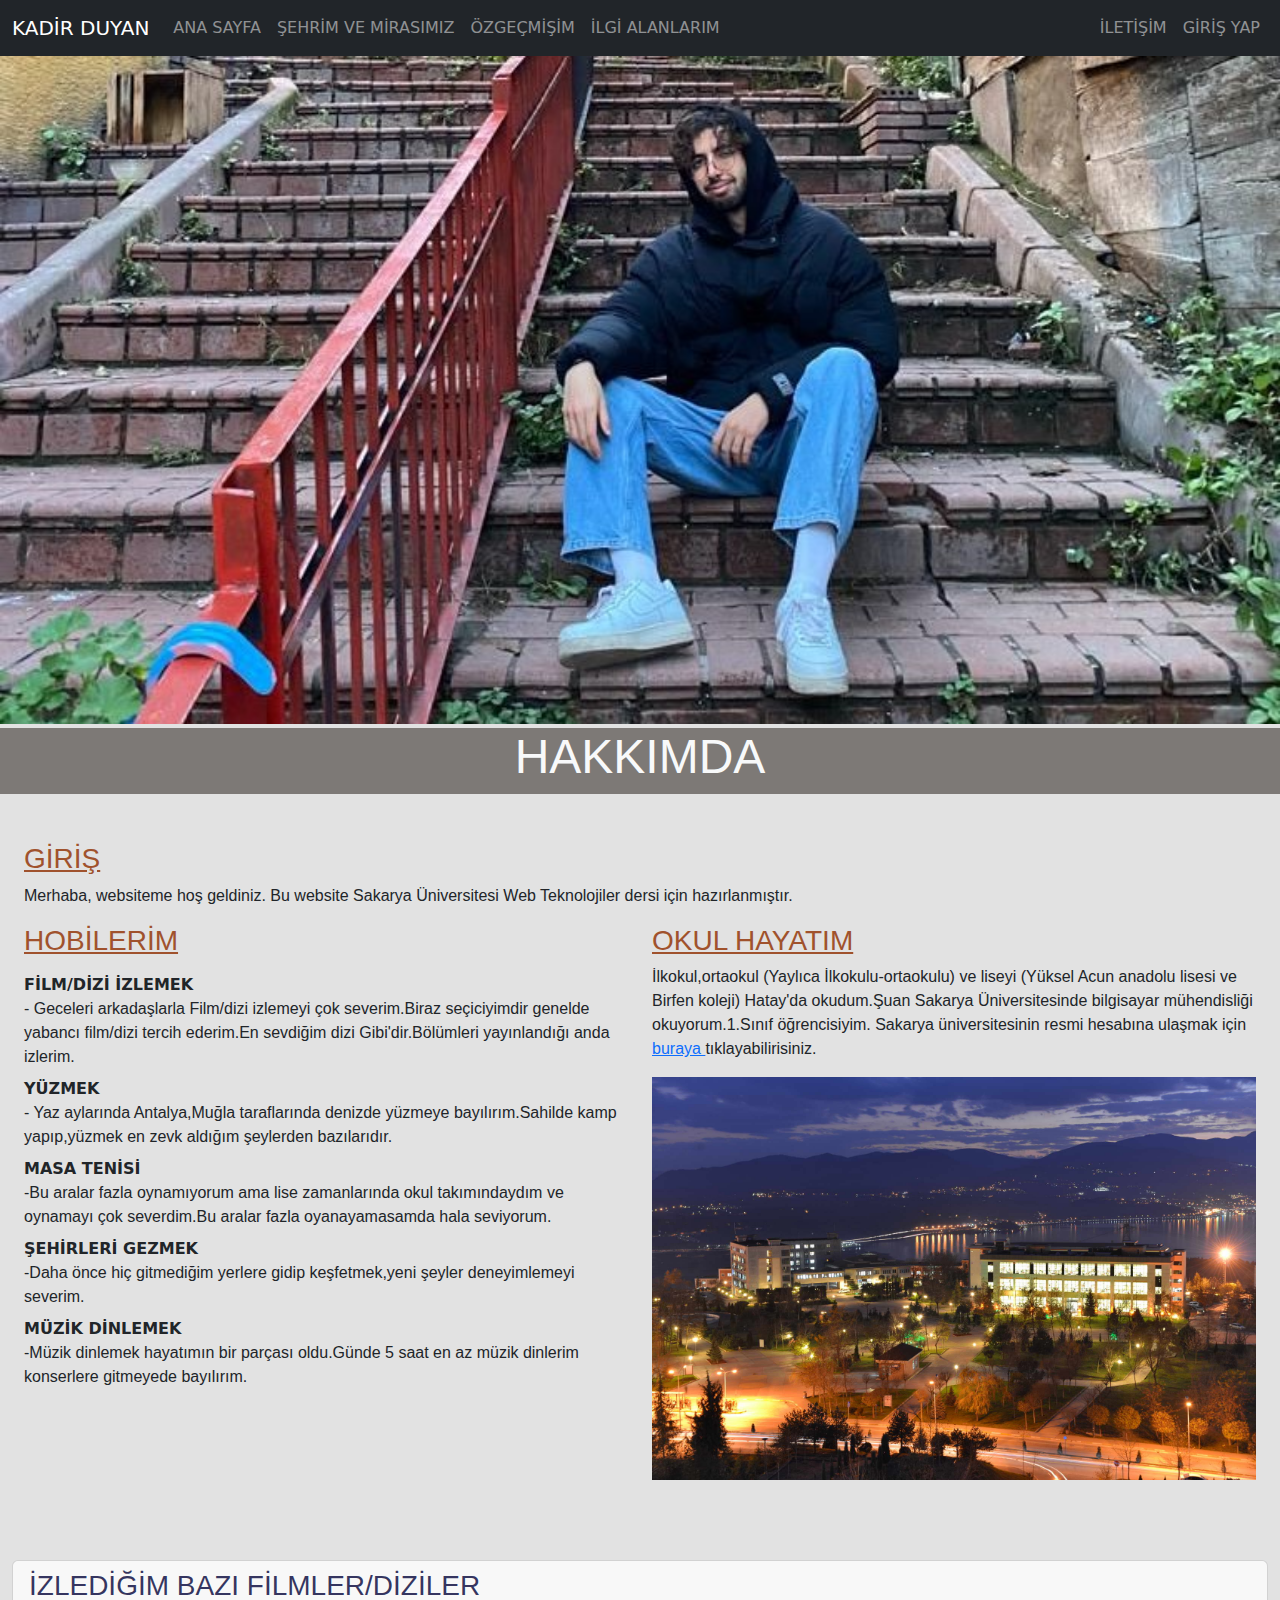
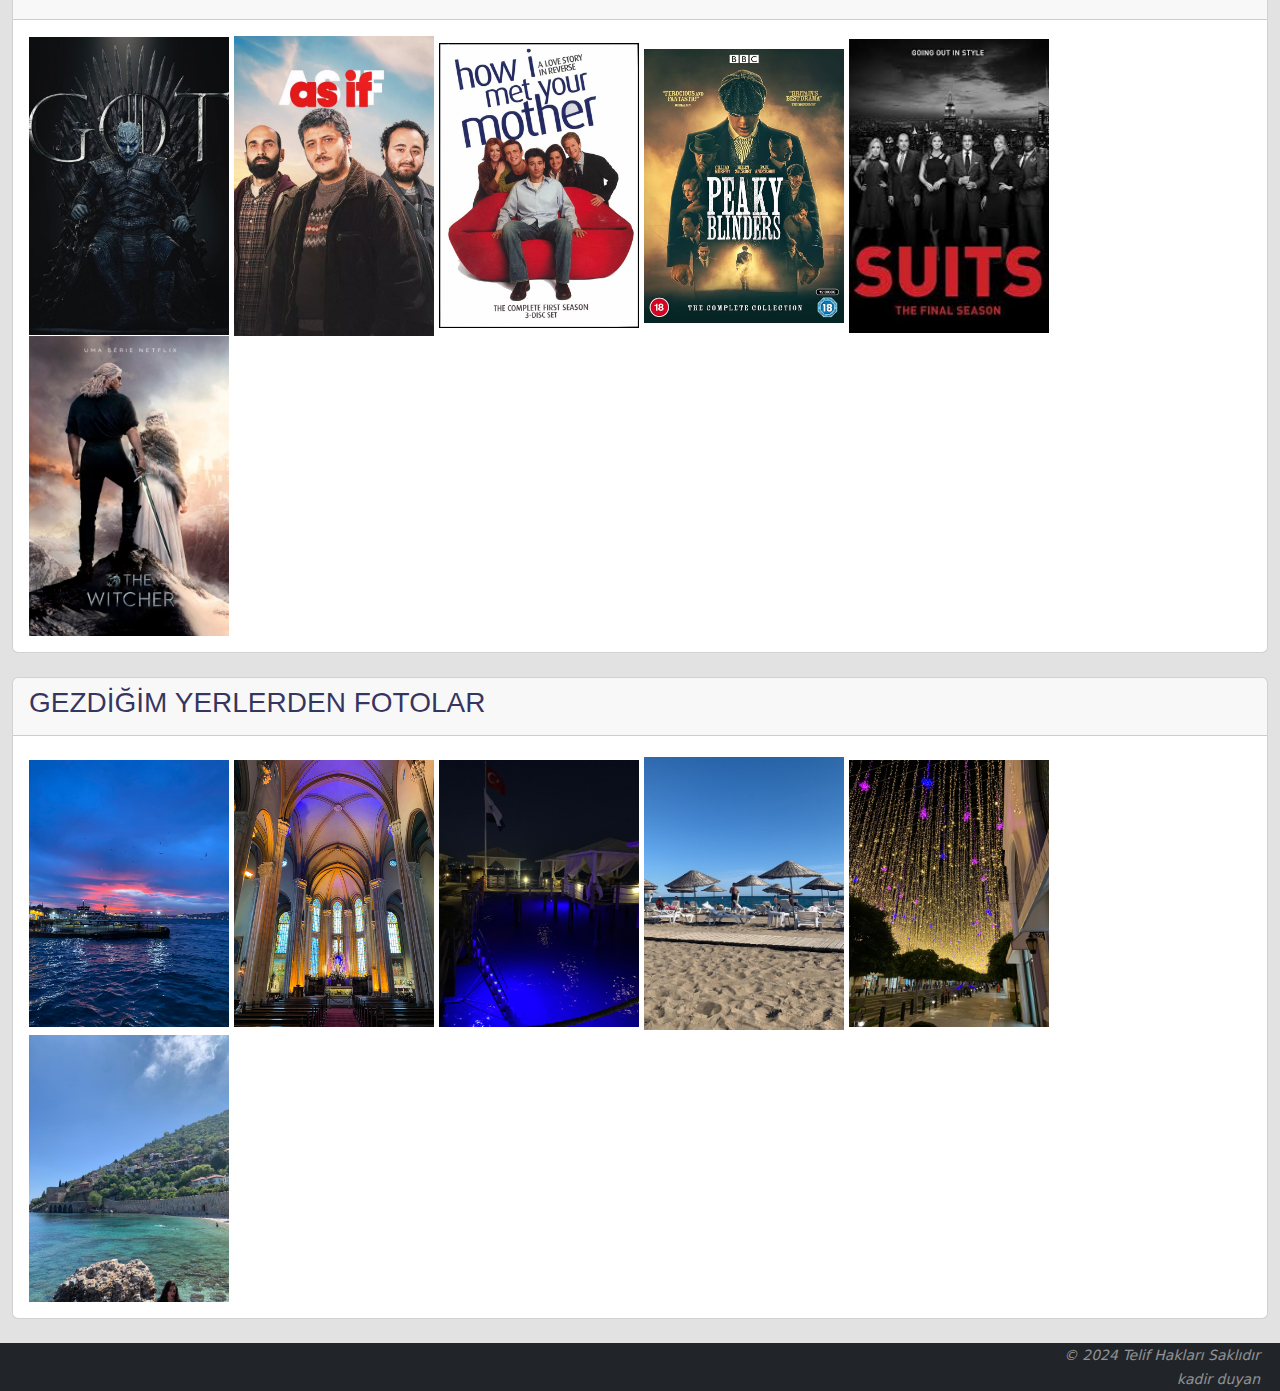
<file: websonodev/index.html>
<!DOCTYPE html>
<html lang="tr">
<head>
<meta charset="utf-8">
<meta name="viewport" content="width=device-width, initial-scale=1">
<meta name="description" content="Sakarya Üniversitesi Web Teknolojileri Ödevi anasayfa">
<meta name="keywords" content="hakkımda,anasayfa,sakarya üniversitesi ödev">
<meta name="author" content="Kadir Duyan">
<title>ana sayfa</title>
<link href="https://cdn.jsdelivr.net/npm/bootstrap@5.0.2/dist/css/bootstrap.min.css" rel="stylesheet">
<script src="https://cdn.jsdelivr.net/npm/bootstrap@5.0.2/dist/js/bootstrap.bundle.min.js"></script>
<link rel="stylesheet" type="text/css" href="anasayfastil.css" />

</head>

<body>

<div><!--menü-->
    <nav class="navbar navbar-expand-lg navbar-light bg-dark  menü">
        <div class="container-fluid">
            <a class="navbar-brand disabled text-white">KADİR DUYAN</a>
            <button type="button " class="navbar-toggler" data-bs-toggle="collapse" data-bs-target="#navbarCollapse">
                <span class="navbar-toggler-icon"></span>
            </button>
            <div class="collapse navbar-collapse" id="navbarCollapse">
                <div class="navbar-nav">
                    <a href="index.html" class="nav-item nav-link active text-white-50">ANA SAYFA</a>
                    <a href="Sehrim.html" class="nav-item nav-link text-white-50">ŞEHRİM VE MİRASIMIZ</a>
                    <a href="CV.html" class="nav-item nav-link text-white-50">ÖZGEÇMİŞİM</a>
                    <a href="İlgiAlanlarım.html" class="nav-item nav-link text-white-50">İLGİ ALANLARIM</a>                    
                </div>
                <div class="navbar-nav ms-auto">
                    <a href="İLETİŞİM.html" class="nav-item nav-link text-white-50" tabindex="-1">İLETİŞİM</a>

                    <a href="giriş.html" class="nav-item nav-link text-white-50">GİRİŞ YAP</a>
                </div>
            </div>
        </div>
    </nav>
</div>

<div class="container-flu"> <!-- GİRİŞTEKİ RESİM EKLENDİ-->
    <img class="img-fluid  w-100 "  src="RESİMLER/istanbulyan.jpg" alt="çalışma masası">
</div>

<div class="container-fluid"><!-- HAKKIMDA BAŞLIĞI-->
    <div class="row  mt-1 mb-4 başlık pb-0" >
      <h1 class="display-5 text-light">HAKKIMDA</h1>
    </div>
</div><br>


<div class="container-fluid mx-auto px-4"> <!--KENDİMİ TANITTIĞIM KISIM-->

  <div class="row">
      <div class=" col-sm-12">
        <h3>GİRİŞ</h3>
        <p>Merhaba, websiteme hoş geldiniz. Bu website Sakarya Üniversitesi Web Teknolojiler dersi için hazırlanmıştır.</p>
      </div>

      <div class="col-lg-6 col-sm-12 ">
         <h3>HOBİLERİM</h3>
          <p>
            <dl>
              <dt>FİLM/DİZİ İZLEMEK</dt>
               <dd>- Geceleri arkadaşlarla Film/dizi izlemeyi çok severim.Biraz seçiciyimdir genelde yabancı film/dizi tercih ederim.En sevdiğim dizi Gibi'dir.Bölümleri yayınlandığı anda izlerim.</dd>
              <dt>YÜZMEK</dt>
              <dd>- Yaz aylarında Antalya,Muğla taraflarında denizde yüzmeye bayılırım.Sahilde kamp yapıp,yüzmek en zevk aldığım şeylerden bazılarıdır.</dd>
              <dt>MASA TENİSİ</dt>
              <dd>-Bu aralar fazla oynamıyorum ama lise zamanlarında okul takımındaydım ve oynamayı çok severdim.Bu aralar fazla oyanayamasamda hala seviyorum.</dd>
              <dt>ŞEHİRLERİ GEZMEK</dt>
              <dd>-Daha önce hiç gitmediğim yerlere gidip keşfetmek,yeni şeyler deneyimlemeyi severim.</dd>
              <dt>MÜZİK DİNLEMEK</dt>
              <dd>-Müzik dinlemek hayatımın bir parçası oldu.Günde 5 saat en az müzik dinlerim konserlere gitmeyede bayılırım. </dd>
            </dl>    
          </p>
     </div>
  
      <div class="col-lg-6 col-sm-12">
      <h3>OKUL HAYATIM</h3>
      <p>İlkokul,ortaokul (Yaylıca İlkokulu-ortaokulu) ve liseyi (Yüksel Acun anadolu lisesi ve Birfen koleji) Hatay'da okudum.Şuan Sakarya Üniversitesinde bilgisayar mühendisliği okuyorum.1.Sınıf öğrencisiyim.
        Sakarya üniversitesinin resmi hesabına ulaşmak için <a target=" target=_blank" href="https://www.sakarya.edu.tr/">buraya </a>tıklayabilirisiniz.
      </p>
      <img class="img-fluid pb-2"  src="RESİMLER/sau-resim-25.jpg" alt="sakarya üniversitesi">
      </div>
 
  </div>
</div>
<br><br><br>


<div class="container-fluid ">
  <div class="row">
    <div class="col">
     <div class="accordion">
        <div class="card">
          <div class="card-header" >
              <h5 class="mb-0">
                <h3 id="kartbaşlık">İZLEDİĞİM BAZI FİLMLER/DİZİLER</h3>
              </h5>
           </div>
           
              <div  >
                 <div class="card-body">
                    <img src="RESİMLER/game of thrones.jpg" class="img-fluid" style="width: 200px;" alt="disenchantment">
                    <img src="RESİMLER/Gibidizi.jpg" class="img-fluid" style="width: 200px;" alt="esaretin bedeli">
                    <img src="RESİMLER/how ı meet your mother.jpg" class="img-fluid" style="width: 200px;" alt="benjamin button">
                    <img src="RESİMLER/peakyblinders.jpg" class="img-fluid" style="width: 200px;" alt="git başımdan">
                    <img src="RESİMLER/suits.jpg" class="img-fluid" style="width: 200px;" alt="crown">
                    <img src="RESİMLER/the witcher.jpg" class="img-fluid" style="width: 200px;" alt="mr and mrs smith">

                  </div>
              </div>
        </div>
      </div>
     </div>
  </div>
</div><br>

<div class="container-fluid ">
  <div class="row">
    <div class="col">
     <div class="accordion">
        <div class="card">
          <div class="card-header" >
              <h5 class="mb-0">
                <h3 id="kartbaşlık">GEZDİĞİM YERLERDEN FOTOLAR</h3>
              </h5>
           </div>
           
              <div  >
                 <div class="card-body">
                    <img src="RESİMLER/GEZİ1.jpg" class="img-fluid py-2" style="width: 200px;" alt="origin">
                    <img src="RESİMLER/GEZİ2.jpg" class="img-fluid" style="width: 200px;" alt="madam bovary">
                    <img src="RESİMLER/GEZİ3.jpg" class="img-fluid" style="width: 200px;" alt="çanlar kimin için çalıyor">
                    <img src="RESİMLER/GEZİ4.jpg" class="img-fluid" style="width: 200px;" alt="gazap üzümleri">
                    <img src="RESİMLER/GEZİ5.jpg" class="img-fluid" style="width: 200px;" alt="çalıkuşu">
                    <img src="RESİMLER/GEZİ6.jpg" class="img-fluid" style="width: 200px;" alt="bir box">

                  </div>
              </div>
        </div>
      </div>
     </div>
  </div>
</div><br>

  
<footer class="bg-dark text-white-50">
  <small><i>&copy 2024 Telif Hakları Saklıdır<br> kadir duyan</i></small>
</footer>
 
 
</body>
</html>
</file>
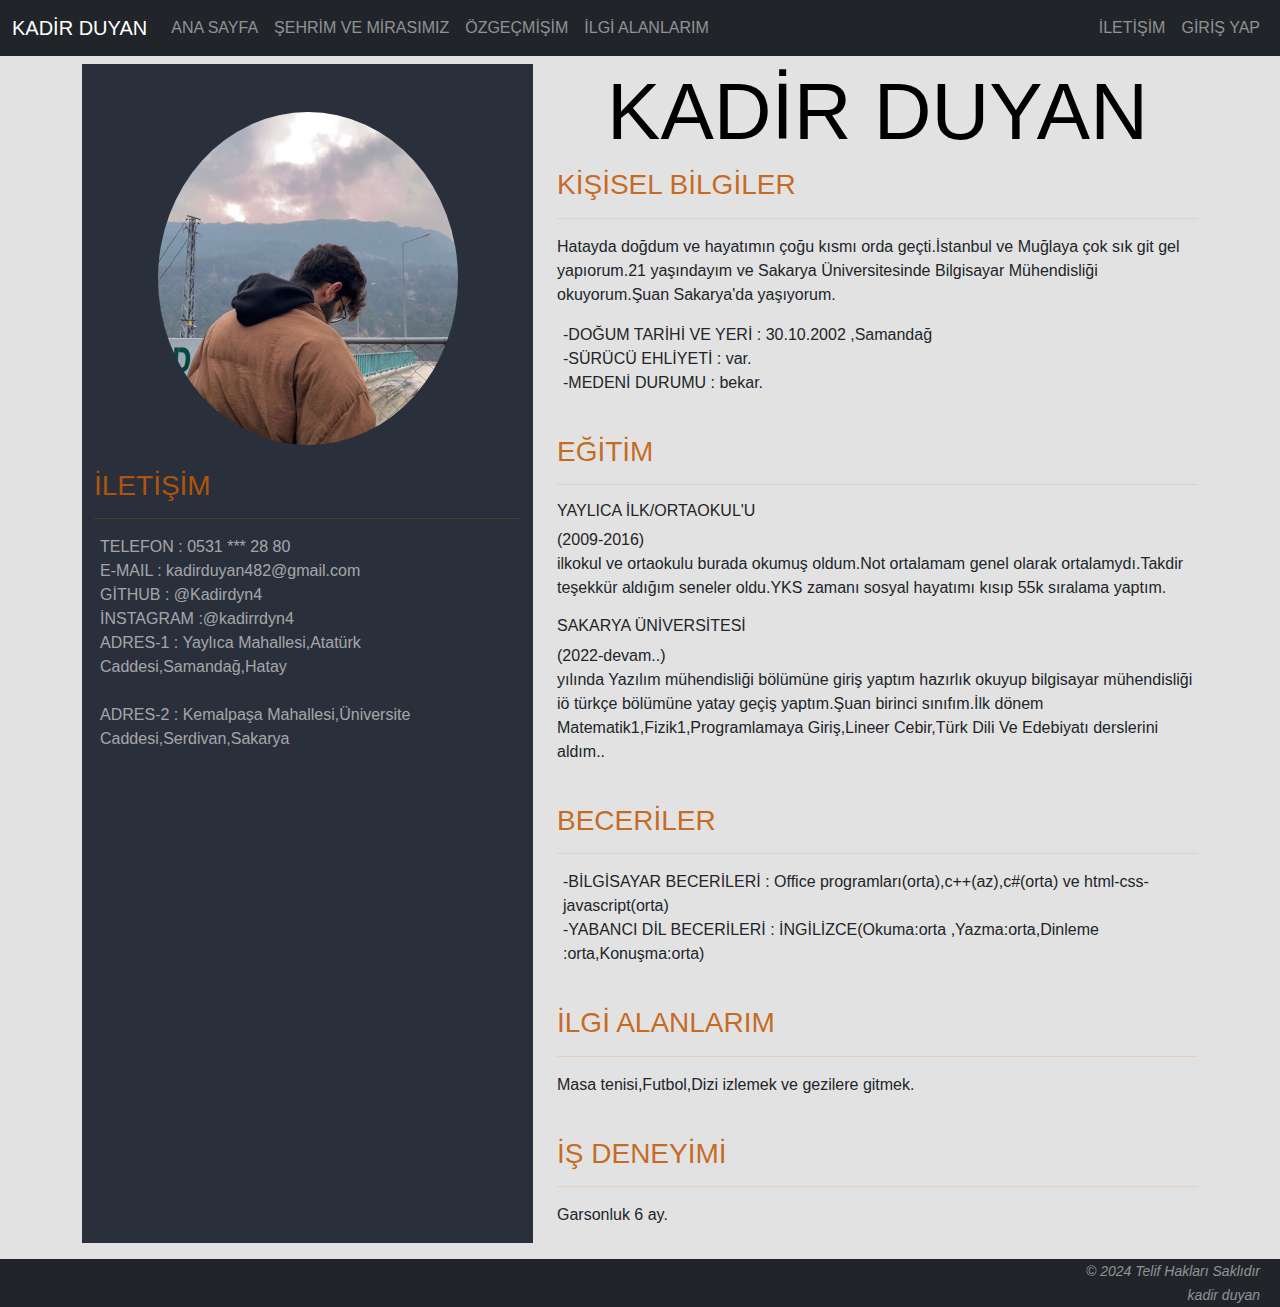
<file: aa/CV.html>
<!DOCTYPE html>
<html lang="tr">
<head>
    <title>CV</title>
  <meta charset="utf-8">
  <meta name="viewport" content="width=device-width, initial-scale=1">
  <meta name="viewport" content="width=device-width, initial-scale=1">
  <meta name="description" content="Sakarya Üniversitesi Web Teknolojileri Ödevi anasayfa">
  <meta name="keywords" content="özgeçmiş,cv,sakarya üniversitesi ödev">   
  <meta name="author" content="KADİR DUYAN">

  <link rel="stylesheet" href="https://cdn.jsdelivr.net/npm/bootstrap@4.6.1/dist/css/bootstrap.min.css">
  <script src="https://cdn.jsdelivr.net/npm/jquery@3.6.0/dist/jquery.slim.min.js"></script>
  <script src="https://cdn.jsdelivr.net/npm/popper.js@1.16.1/dist/umd/popper.min.js"></script>
  <script src="https://cdn.jsdelivr.net/npm/bootstrap@4.6.1/dist/js/bootstrap.bundle.min.js"></script>

  <!--menü için-->
  <link href="https://cdn.jsdelivr.net/npm/bootstrap@5.0.2/dist/css/bootstrap.min.css" rel="stylesheet">
  <script src="https://cdn.jsdelivr.net/npm/bootstrap@5.0.2/dist/js/bootstrap.bundle.min.js"></script>
  <link rel="stylesheet" type="text/css" href="cvstil.css" />

</head>


<body>

<nav>
    <div><!--menü-->
        <nav class="navbar navbar-expand-lg navbar-light bg-dark  menü">
            <div class="container-fluid">
                <a class="navbar-brand disabled text-white">KADİR DUYAN</a>
                <button type="button" class="navbar-toggler" data-bs-toggle="collapse" data-bs-target="#navbarCollapse">
                    <span class="navbar-toggler-icon"></span>
                </button>
                <div class="collapse navbar-collapse" id="navbarCollapse">
                    <div class="navbar-nav">
                        <a href="index.html" class="nav-item nav-link  text-white-50">ANA SAYFA</a>
                        <a href="Sehrim.html" class="nav-item nav-link text-white-50">ŞEHRİM VE MİRASIMIZ</a>
                        <a href="CV.html" class="nav-item nav-link text-white-50 active">ÖZGEÇMİŞİM</a>
                        <a href="İlgiAlanlarım.html" class="nav-item nav-link text-white-50">İLGİ ALANLARIM</a>                    
                    </div>
                    <div class="navbar-nav ms-auto">
                        <a href="İLETİŞİM.html" class="nav-item nav-link text-white-50" tabindex="-1">İLETİŞİM</a>
                        <a href="giriş.html" class="nav-item nav-link text-white-50">GİRİŞ YAP</a>
                    </div>
                </div>
            </div>
        </nav>
    </div>
</nav>

<article>
    <section>
        <div class="container mt-2">
            <div class="row">
                <div class="col-lg-5 col-sm-12">
                    <div class="container d-inline-block h-100 sol"><!--RESİM VE ALT KISMI-->
                        <img class="img-fluid rounded-circle mx-auto mt-5 d-block " src="RESİMLER/BEN.jpg"  width="300" height="300" alt="kadir duyan resim">
                        <br>
                        <h3>İLETİŞİM</h3>
                        <hr>
                         <ul >
                          <li>TELEFON : 0531 *** 28 80 </li>
                          <li>E-MAIL : kadirduyan482@gmail.com</li>
                          <li>GİTHUB :<a href="https://github.com/Kadirduyan" target="_blank"> @Kadirdyn4</a></li>
                          <li>İNSTAGRAM :<a href="https://www.instagram.com/kadirr.dyn4/" target="_blank">@kadirrdyn4</a></li>
                          <li>ADRES-1 : Yaylıca Mahallesi,Atatürk Caddesi,Samandağ,Hatay</li><br>
                          <li>ADRES-2 : Kemalpaşa Mahallesi,Üniversite Caddesi,Serdivan,Sakarya</li>


                         </ul>
                    </div>
                </div>

                <div class="col-lg-7 col-sm-12 text-md-left"><!--TANITIM KISMI-->
                    <h1 class="display-1  text-sm-center ">KADİR DUYAN</h1>
                    <h3>KİŞİSEL BİLGİLER</h3>
                    <hr>
                    <p>Hatayda doğdum ve hayatımın çoğu kısmı orda geçti.İstanbul ve Muğlaya çok sık git gel yapıorum.21 yaşındayım ve Sakarya Üniversitesinde Bilgisayar Mühendisliği okuyorum.Şuan Sakarya'da yaşıyorum.
                        <ul>
                            <li>-DOĞUM TARİHİ VE YERİ : 30.10.2002 ,Samandağ</li>
                            <li>-SÜRÜCÜ EHLİYETİ : var.</li>
                            <li>-MEDENİ DURUMU : bekar.</li>
                            
                        </ul>
                    </p>
                    <br>

                    <h3>EĞİTİM</h3>
                    <hr>
                    <h6>YAYLICA İLK/ORTAOKUL'U</h6>
                    <p>(2009-2016)<br>ilkokul ve ortaokulu burada okumuş oldum.Not ortalamam genel olarak ortalamydı.Takdir teşekkür aldığım seneler oldu.YKS zamanı sosyal hayatımı kısıp 55k sıralama yaptım.
                    </p>

                    <h6>SAKARYA ÜNİVERSİTESİ</h6>
                    <p>(2022-devam..)<br> yılında Yazılım mühendisliği bölümüne giriş yaptım hazırlık okuyup bilgisayar mühendisliği iö türkçe bölümüne yatay geçiş yaptım.Şuan birinci sınıfım.İlk dönem Matematik1,Fizik1,Programlamaya Giriş,Lineer Cebir,Türk Dili Ve Edebiyatı derslerini aldım..
                     
                    </p><br>

                    <h3>BECERİLER</h3>
                    <hr>
                    <p>
                        <ul>
                            <li>-BİLGİSAYAR BECERİLERİ : Office programları(orta),c++(az),c#(orta) ve html-css-javascript(orta)</li>
                            <li>-YABANCI DİL BECERİLERİ : İNGİLİZCE(Okuma:orta ,Yazma:orta,Dinleme :orta,Konuşma:orta) </li>
                        </ul>
                    </p><br>

                    <h3>İLGİ ALANLARIM</h3>
                    <hr>
                    <p>Masa tenisi,Futbol,Dizi izlemek ve gezilere gitmek.</p><br>

                    <h3>İŞ DENEYİMİ</h3>
                    <hr>
                    <p>Garsonluk 6 ay.</p>
                    
                </div>
            </div>
        </div>
    </section>
</article>


<footer class="bg-dark text-white-50 mt-3">
   
    <small><i>&copy 2024 Telif Hakları Saklıdır<br> kadir duyan</i></small>
     
</footer>






</body>
</html>
</file>
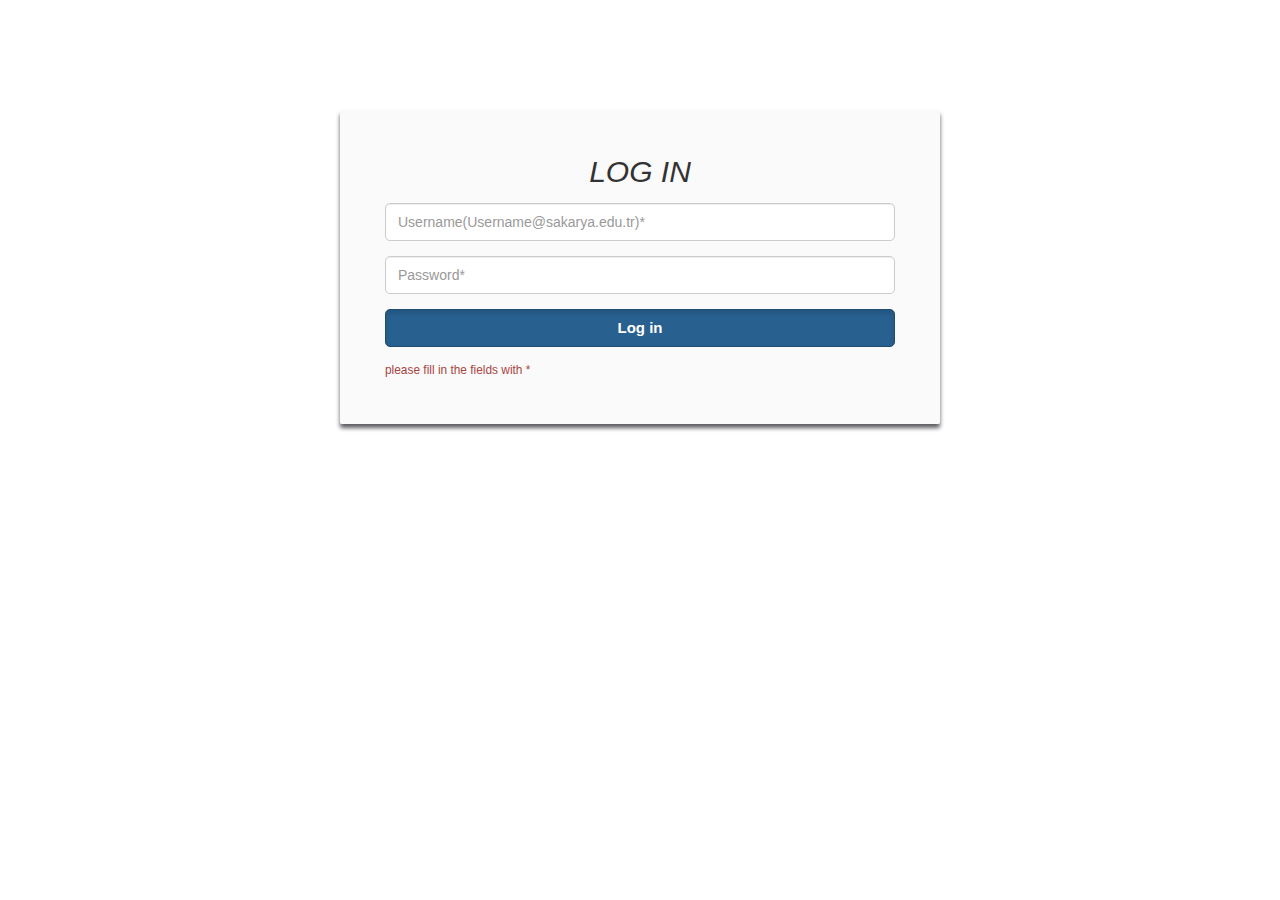
<file: aa/giriş.html>
<!DOCTYPE html>
<html >
<head>
<meta charset="utf-8">
<meta name="viewport" content="width=device-width, initial-scale=1">
<meta name="description" content="Sakarya Üniversitesi Web Teknolojileri Ödevi anasayfa">
<meta name="keywords" content="giriş,login,sakarya üniversitesi ödev">
<meta name="author" content="Kadir Duyan">
<title>LOG IN</title>
<link rel="stylesheet" href="https://maxcdn.bootstrapcdn.com/bootstrap/3.3.7/css/bootstrap.min.css">
<script src="https://ajax.googleapis.com/ajax/libs/jquery/1.12.4/jquery.min.js"></script>
<script src="https://maxcdn.bootstrapcdn.com/bootstrap/3.3.7/js/bootstrap.min.js"></script> 

<link rel="stylesheet" type="text/css" href="girisstil.css" />
</head>


<body>
    <div class="login-form">
        <form action="giriskontrol.php" method="post">
         <h2 class="text-center">LOG IN</h2>
           
        <div class="form-group">
            <input type="email" class="form-control" id="Username" name="Username" placeholder="Username(Username@sakarya.edu.tr)*" required="required">
        </div>
        <div class="form-group">
            <input type="password" class="form-control" id="Password" name="Password" placeholder="Password*" required="required">
            <div class="display-4" id="hatalışifre"></div>
        </div>
        <div class="form-group">
            <button type="submit" class="btn btn-primary btn-block btn-sm active" onclick="kontrol()">Log in</button>
        </div> 
        <footer class="text-danger small">please fill in the fields with *</footer> 
        <div class="display-4 text-danger small" id="hatalı"></div>
</form>
    </div>
   


 <script>
function kontrol()
{ 
  if(username!="g231210371@sakarya.edu.tr" || password!="g231210371")
  {
      document.getElementById("hatalı").innerHTML= "you entered the wrong username or password";
  }
  else{}
  }

 </script>   
</body>
</html>
</file>
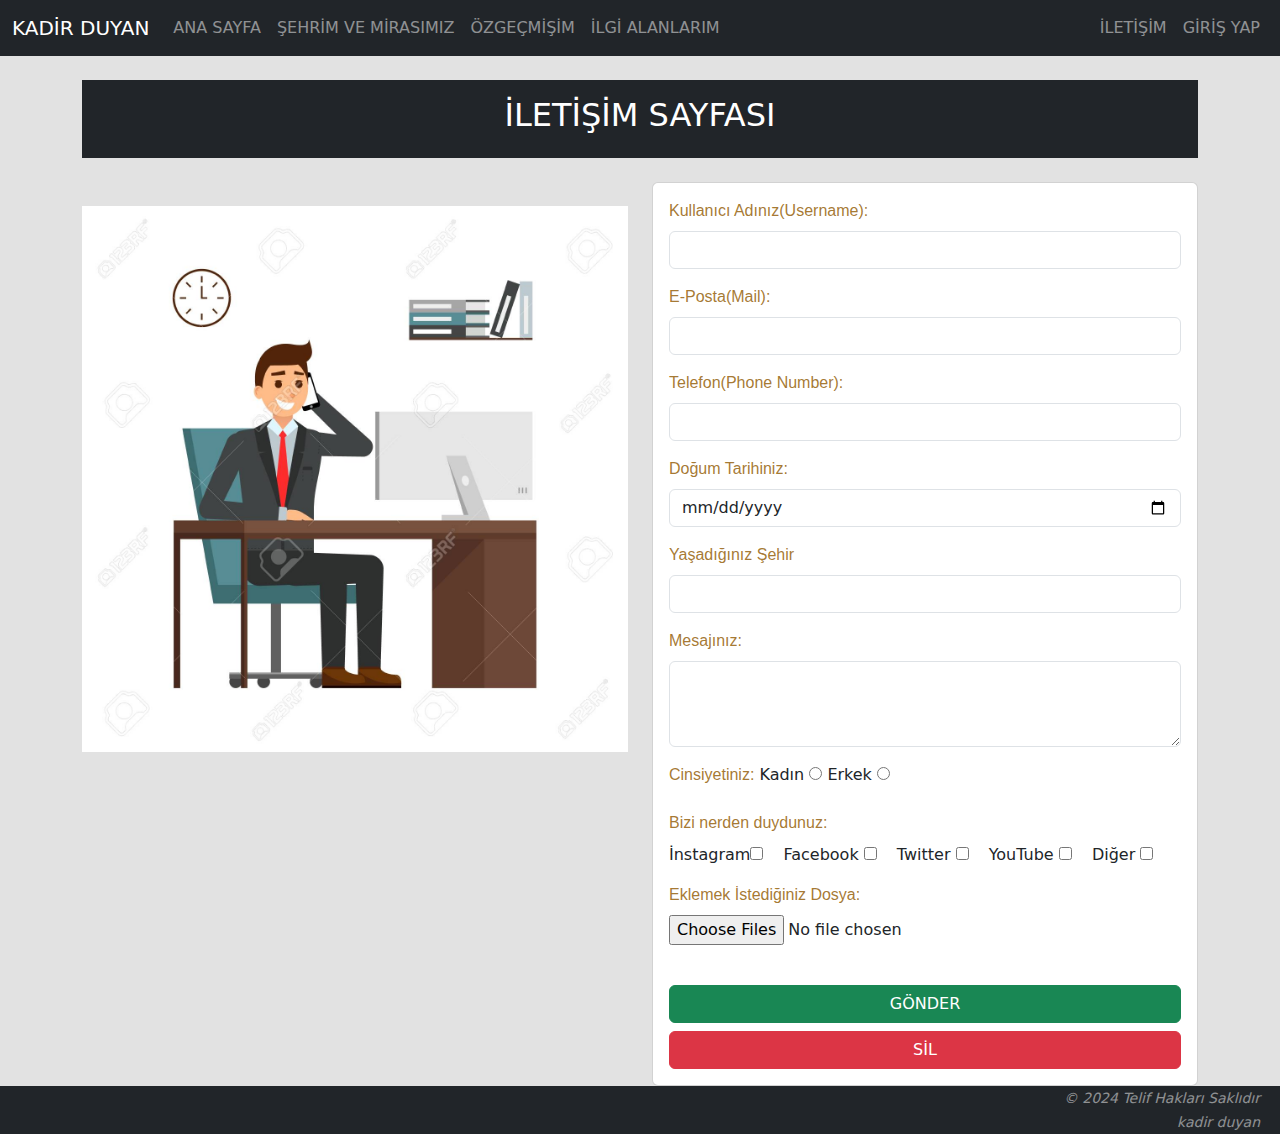
<file: aa/İLETİŞİM.html>
<!DOCTYPE html>
<html lang="tr">
<head>
    <title>İletişim sayfası</title>
   <meta charset="utf-8"> 
   <meta name="viewport" content="width=device-width, initial-scale=1">
   <meta name="description" content="Sakarya Üniversitesi Web Teknolojileri Ödevi anasayfa">
   <meta name="keywords" content="iletişim,form,sakarya üniversitesi ödev">
   <meta name="author" content="Kadir Duyan">

    <link rel="stylesheet" href="https://stackpath.bootstrapcdn.com/bootstrap/4.3.1/css/bootstrap.min.css" integrity="sha384-ggOyR0iXCbMQv3Xipma34MD+dH/1fQ784/j6cY/iJTQUOhcWr7x9JvoRxT2MZw1T" crossorigin="anonymous">
    <link rel="stylesheet" href="https://use.fontawesome.com/releases/v5.8.1/css/all.css" >
    <script src="https://cdn.jsdelivr.net/npm/bootstrap@5.1.3/dist/js/bootstrap.bundle.min.js" integrity="sha384-ka7Sk0Gln4gmtz2MlQnikT1wXgYsOg+OMhuP+IlRH9sENBO0LRn5q+8nbTov4+1p" crossorigin="anonymous"></script>
    <script src="https://cdn.jsdelivr.net/npm/@popperjs/core@2.10.2/dist/umd/popper.min.js" integrity="sha384-7+zCNj/IqJ95wo16oMtfsKbZ9ccEh31eOz1HGyDuCQ6wgnyJNSYdrPa03rtR1zdB" crossorigin="anonymous"></script>
    <meta http-equiv="Content-Type" content="text/html; charset=windows-1254" />
    <meta http-equiv="Content-Type" content="text/html; charset=iso-8859-9" />
    <!--menü-->
    <link href="https://cdn.jsdelivr.net/npm/bootstrap@5.0.2/dist/css/bootstrap.min.css" rel="stylesheet">
    <script src="https://cdn.jsdelivr.net/npm/bootstrap@5.0.2/dist/js/bootstrap.bundle.min.js"></script>
    <link rel="stylesheet" href="iletişimstiil.css" >

   
    
</head>

<body>
<div><!--menü-->
        <nav class="navbar navbar-expand-lg navbar-light bg-dark  menü">
            <div class="container-fluid">
                <a class="navbar-brand disabled text-white">KADİR DUYAN</a>
                <button type="button" class="navbar-toggler" data-bs-toggle="collapse" data-bs-target="#navbarCollapse">
                    <span class="navbar-toggler-icon"></span>
                </button>
                <div class="collapse navbar-collapse" id="navbarCollapse">
                    <div class="navbar-nav">
                        <a href="index.html" class="nav-item nav-link  text-white-50">ANA SAYFA</a>
                        <a href="Sehrim.html" class="nav-item nav-link text-white-50">ŞEHRİM VE MİRASIMIZ</a>
                        <a href="CV.html" class="nav-item nav-link text-white-50 ">ÖZGEÇMİŞİM</a>
                        <a href="İlgiAlanlarım.html" class="nav-item nav-link text-white-50">İLGİ ALANLARIM</a>                    
                    </div>
                    <div class="navbar-nav ms-auto">
                        <a href="İLETİŞİM.html" class="nav-item nav-link text-white-50 active" tabindex="-1">İLETİŞİM</a>
                        <a href="giriş.html" class="nav-item nav-link text-white-50">GİRİŞ YAP</a>
                    </div>
                </div>
            </div>
        </nav>
</div>



<div class="container mt-4">
        <div class="bg-dark text-white text-center py-3 ">
             <h2>İLETİŞİM SAYFASI</h2>
        </div>
        <div class="row">
            <div class="col-md-6 col-sm-12 py-5"><!--RESİM-->
                <div>
                    <img class="img-fluid" src="RESİMLER/iletişim2.jpg" alt="asistan">   
                </div>
            </div>

            <div class="col-md-6 col-sm-12">
                <form action="FormBilgileri.php" method="post" name="bilgi" onsubmit="return kontrol()" ><!--çalışıyor-->
                    <div class="card mt-4">
                        <div class="card-body p-3 ">
                            <div class="form-group"><!--KULLANICI ADI-->
                                <div class="mb-2">
                                    <label>Kullanıcı Adınız(Username):</label>                         
                                    <input type="text" class="form-control" value="" name="kullanıcıadı" id="username" onfocus="odaklan(this.id)" onblur="odaklanma(this.id,this.value)">
                                    <span class="hata"></span>
                                </div>
                            </div>
                            <div class="form-group"><!--MAİL-->
                                <div class="mb-2">
                                    <label>E-Posta(Mail):</label>
                                    <input type="text" class="form-control" value=""  name="mail" id="mail" onfocus="odaklan(this.id)" onblur="odaklanma(this.id,this.value)">
                                    <span class="hata"></span>
                                </div>
                            </div>
                            <div class="form-group"><!--TELEFON-->
                                <div class="mb-2">
                                    <label>Telefon(Phone Number):</label>
                                    <input type="tel" class="form-control" value=""  name="telefon" id="phone" onfocus="odaklan(this.id)" onblur="odaklanma(this.id,this.value)">
                                    <span class="hata"></span>
                                </div>
                            </div>
                            <div class="form-group"><!--TARİH-->
                                <label>Doğum Tarihiniz:</label>
                                <input type="date" class="form-control" value="Doğum Tarihiniz"  name="tarih" id="tarih" onfocus="odaklan(this.id)" onblur="odaklanma(this.id,this.value)"> 
                                <span class="hata"></span>
                            </div>
                            <div class="form-group"><!--İL-->
                                <label>Yaşadığınız Şehir</label>
                                <select class="form-control" id="iller" name="iller[]" value="" onfocus="odaklan(this.id)" onblur="odaklanma(this.id,this.value)">
                                 <option value=""></option>
                                 <option value="1">Adana</option>
                                 <option value="2">Adıyaman</option>
                                 <option value="3">Afyonkarahisar</option>
                                 <option value="4">Ağrı</option>
                                 <option value="5">Amasya</option>
                                 <option value="6">Ankara</option>
                                 <option value="7">Antalya</option>
                                 <option value="8">Artvin</option>
                                 <option value="9">Aydın</option>
                                 <option value="10">Balıkesir</option>
                                 <option value="11">Bilecik</option>
                                 <option value="12">Bingöl</option>
                                 <option value="13">Bitlis</option>
                                 <option value="14">Bolu</option>
                                 <option value="15">Burdur</option>
                                 <option value="16">Bursa</option>
                                 <option value="17">Çanakkale</option>
                                 <option value="18">Çankırı</option>
                                 <option value="19">Çorum</option>
                                 <option value="20">Denizli</option>
                                 <option value="21">Diyarbakır</option>
                                 <option value="22">Edirne</option>
                                 <option value="23">Elazığ</option>
                                 <option value="24">Erzincan</option>
                                 <option value="25">Erzurum</option>
                                 <option value="26">Eskişehir</option>
                                 <option value="27">Gaziantep</option>
                                 <option value="28">Giresun</option>
                                 <option value="29">Gümüşhane</option>
                                 <option value="30">Hakkâri</option>
                                 <option value="31">Hatay</option>
                                 <option value="32">Isparta</option>
                                 <option value="33">Mersin</option>
                                 <option value="34" >İstanbul </option>
                                 <option value="35">İzmir</option>
                                 <option value="36">Kars</option>
                                 <option value="37">Kastamonu</option>
                                 <option value="38">Kayseri</option>
                                 <option value="39">Kırklareli</option>
                                 <option value="40">Kırşehir</option>
                                 <option value="41">Kocaeli</option>
                                 <option value="42">Konya</option>
                                 <option value="43">Kütahya</option>
                                 <option value="44">Malatya</option>
                                 <option value="45">Manisa</option>
                                 <option value="46">Kahramanmaraş</option>
                                 <option value="47">Mardin</option>
                                 <option value="48">Muğla</option>
                                 <option value="49">Muş</option>
                                 <option value="50">Nevşehir</option>
                                 <option value="51">Niğde</option>
                                 <option value="52">Ordu</option>
                                 <option value="53">Rize</option>
                                 <option value="54">Sakarya</option>
                                 <option value="55">Samsun</option>
                                 <option value="56">Siirt</option>
                                 <option value="57">Sinop</option>
                                 <option value="58">Sivas</option>
                                 <option value="59">Tekirdağ</option>
                                 <option value="60">Tokat</option>
                                 <option value="61">Trabzon</option>
                                 <option value="62">Tunceli</option>
                                 <option value="63">Şanlıurfa</option>
                                 <option value="64">Uşak</option>
                                 <option value="65">Van</option>
                                 <option value="66">Yozgat</option>
                                 <option value="67">Zonguldak</option>
                                 <option value="68">Aksaray</option>
                                 <option value="69">Bayburt</option>
                                 <option value="70">Karaman</option>
                                 <option value="71">Kırıkkale</option>
                                 <option value="72">Batman</option>
                                 <option value="73">Şırnak</option>
                                 <option value="74">Bartın</option>
                                 <option value="75">Ardahan</option>
                                 <option value="76">Iğdır</option>
                                 <option value="77">Yalova</option>
                                 <option value="78">Karabük</option>
                                 <option value="79">Kilis</option>
                                 <option value="80">Osmaniye</option>
                                 <option value="81">Düzce</option>                           
                                      
                                  </select>
                            </div>
                            <div class="form-group"><!--MESAJ-->
                                <div class="mb-2">
                                    <label>Mesajınız:</label>
                                    <textarea class="form-control" value="" name="mesaj" id="message" rows="3" onfocus="odaklan(this.id)" onblur="odaklanma(this.id,this.value)"></textarea>
                                    <span class="hata"></span>
                                 </div>
                            </div> 
                            <div class="form-group"><!--CİNSİYET-->
                                <label>Cinsiyetiniz:</label>
                                Kadın <input type="radio" name="cinsiyet" id="kadın" value="kadın" > 
                                Erkek <input type="radio" name="cinsiyet" id="erkek" value="erkek"> 
                            </div>
                            <div class="form-group ">  <!--HABER-->
                                <div><label>Bizi nerden duydunuz:</label></div>
                                İnstagram<input type="checkbox" name="sosyalağ[]" id="hobi1" value="İnstagram" style="margin-right:15px ;">
                                Facebook <input type="checkbox" name="sosyalağ[]"id="hobi2" value="Facebook" style="margin-right:15px ;">
                                Twitter  <input type="checkbox" name="sosyalağ[]" id="hobi3" value="Twitter" style="margin-right:15px ;">
                                YouTube  <input type="checkbox" name="sosyalağ[]" id="hobi4" value="YouTube" style="margin-right:15px ;">
                                Diğer    <input type="checkbox" name="sosyalağ[]" id="hobi5" value="diğer" style="margin-right:15px ;">

                            </div>
                            <div class="form-group"><!--Dosya-->
                                <label>Eklemek İstediğiniz Dosya:</label>
                                <input type="file" class="form-control-file" name="resimekle" id="resimekle" value="" multiple >
                            </div>
                            <br>
                            <div class="text-center"><!--BUTONLAR-->
                                <input type="submit" value="GÖNDER" class="btn btn-success btn-block"  >
                                <input type="reset" value="SİL" class="btn btn-danger btn-block">
                            </div>
                        </div>
                    </div>
                </form>
            </div>
        </div>
    </div>

<footer class="bg-dark text-white-50">
   
        <small><i>&copy 2024 Telif Hakları Saklıdır<br> kadir duyan</i></small>
     
</footer>

 
<script type="text/javascript">
        function odaklan(x)
          {
              if(x == "username" || x == "mail" || x=="phone" || x=="message"|| x=="tarih"||x=="resimekle"|| x=="iller")
              {
                  document.getElementById(x).style.background="#dddd";
                  document.getElementById(x).style.color="gray";
    
              }
              else{ }
    
          }
       
        function odaklanma(x,y)
          {
              if( y == "")
              {
                  document.getElementById(x).style.background="#ffff";
                  document.getElementById(x).style.color="gray";
    
              }
              else{}
    
          }
       
        function kontrol()
        {
            var mailformat = /^\w+([\.-]?\w+)*@\w+([\.-]?\w+)*(\.\w{2,3})+$/;

             if( document.bilgi.kullanıcıadı.value == "" || document.bilgi.kullanıcıadı.value == null ) {
         alert( "Lütfen kullanıcı adını giriniz!" );
         return false;
      }
             if( document.bilgi.mail.value == ""|| document.bilgi.mail.value == null ) {
         alert( "Lütfen mail adresini giriniz!" );
         return false;
      }
             if (mailformat.test(document.getElementById("mail").value)==false)
      {
        alert( "Lütfen mail adresini doğru giriniz!" );
         return false;
     }
             if( document.bilgi.tarih.value == "" || document.bilgi.tarih.value == null ) {
         alert( "Lütfen doğum tarihinizi girin!" );
         return false;
      }
             if( document.bilgi.telefon.value == "" || document.bilgi.telefon.value == null || isNaN( document.bilgi.telefon.value ) ||
                document.bilgi.telefon.value.length<10 ||document.bilgi.telefon.value.length>=12) {
         
         alert( "Lütfen telefon numaranızı girin" );
         return false;
      }
             if( document.bilgi.iller.value == "" ||document.bilgi.iller.value == null ) {
         alert( "Lütfen yaşadığınız ili girin!" );
         return false;
      }
             if( document.bilgi.mesaj.value == ""|| document.bilgi.mesaj.value == null ) {
         alert( "Lütfen mesajınızı girin!" );
         return false;
      }
             if(document.getElementById('kadın').checked == false && document.getElementById('erkek').checked == false)
       {
         alert( "Lütfen cinsiyetini belirtin" );
         return false;
      }
             if( document.getElementById('hobi1').checked == false && document.getElementById('hobi2').checked == false && document.getElementById('hobi3').checked == false &&
             document.getElementById('hobi4').checked == false && document.getElementById('hobi5').checked == false)
       {
         alert( "Lütfen bizi nereden duyduğunuzu belirtin" );
         return false;
       }
             if(document.getElementById("resimekle").files.length === 0) {
               alert( "Lütfen dosya ekleyin!" );
               return false;
            }
              else{ return true ; }
        }
</script> 


</body>
</html>
</file>
<file: websonodev/anasayfastil.css>
body {
  background-color: rgba(169, 169, 169, 0.338);  

}

.başlık{
  background-color:#7d7976;
  font-family: 'Franklin Gothic Medium', 'Arial Narrow', Arial, sans-serif;
  text-align: center;
}
h3{
  color: sienna;
  font-family:'Franklin Gothic Medium', 'Arial Narrow', Arial, sans-serif;
  text-decoration: underline;
}
p ,dd{
  font-family:'Franklin Gothic Medium', 'Arial Narrow', Arial, sans-serif;
}
#kartbaşlık{
  color: rgba(17, 17, 69, 0.86);
  text-decoration: none;

}

footer{
	text-align: end;
	padding-right:20px;
  }
</file>
<file: aa/cvstil.css>
body {
  background-color: rgba(169, 169, 169, 0.338);  
  font-family: 'Franklin Gothic Medium', 'Arial Narrow', Arial, sans-serif;

}
.sol{
  background-color: rgb(42, 48, 59);
  color: rgba(245, 245, 245, 0.613);
}
a:link ,a:visited{
  color: rgba(245, 245, 245, 0.613);
  text-decoration: none;
}
a:hover{
  color: rgba(245, 245, 245, 0.976);
  text-decoration: none;
}
footer{
  text-align: end;
  padding-right:20px; 
}
h1{
  color: black;
  font-family:sans-serif
  
}
hr{
  height: 1px;
   background-color: #ff7300a3;
    border: none;
}
h3{
  color:  #c25a05e0;
  font-family:sans-serif;
}
ul{
  list-style-type: none;
  margin-left: 3px;
  padding-left: 3px;
}
.resimhizala{
  margin-top: 15px;
}
p{
  font-family:'Segoe UI', Tahoma, Geneva, Verdana, sans-serif
}
</file>
<file: aa/girisstil.css>
body{
background-image: url(https://cdn.pixabay.com/photo/2023/03/15/20/46/background-7855413_1280.jpg);   
background-repeat: no-repeat;
background-size: cover;
background-position: center center;
background-attachment: fixed;
}
.login-form {
    width: 600px;
    margin: 110px auto;
}
.login-form form {
    margin-bottom: 15px;
    background: #f7f7f7a1;
    box-shadow: 0px 4px 4px rgba(16, 16, 22, 0.678);
    padding: 45px;
    border-radius: 2px;

}
.login-form h2 {
    margin: 0 0 15px;
    font-style: italic;
    font-family:'Gill Sans', 'Gill Sans MT', Calibri, 'Trebuchet MS', sans-serif
}
.form-control, .btn {
    min-height: 38px;
    border-radius: 5px;
}
.btn {        
    font-size: 15px;
    font-weight: bold;
}
</file>
<file: aa/iletişimstiil.css>
body {
    background-color: #a9a9a956;  
}
span{
    color: red;
    font-size:smaller;
    margin-top: 0px;
    padding-top: 0px;
}
label{
    color:#9d6d21ea;
    font-family:'Lucida Sans', 'Lucida Sans Regular', 'Lucida Grande', 'Lucida Sans Unicode', Geneva, Verdana, sans-serif
}

footer{
	text-align: end;
	padding-right:20px;
  }
</file>
